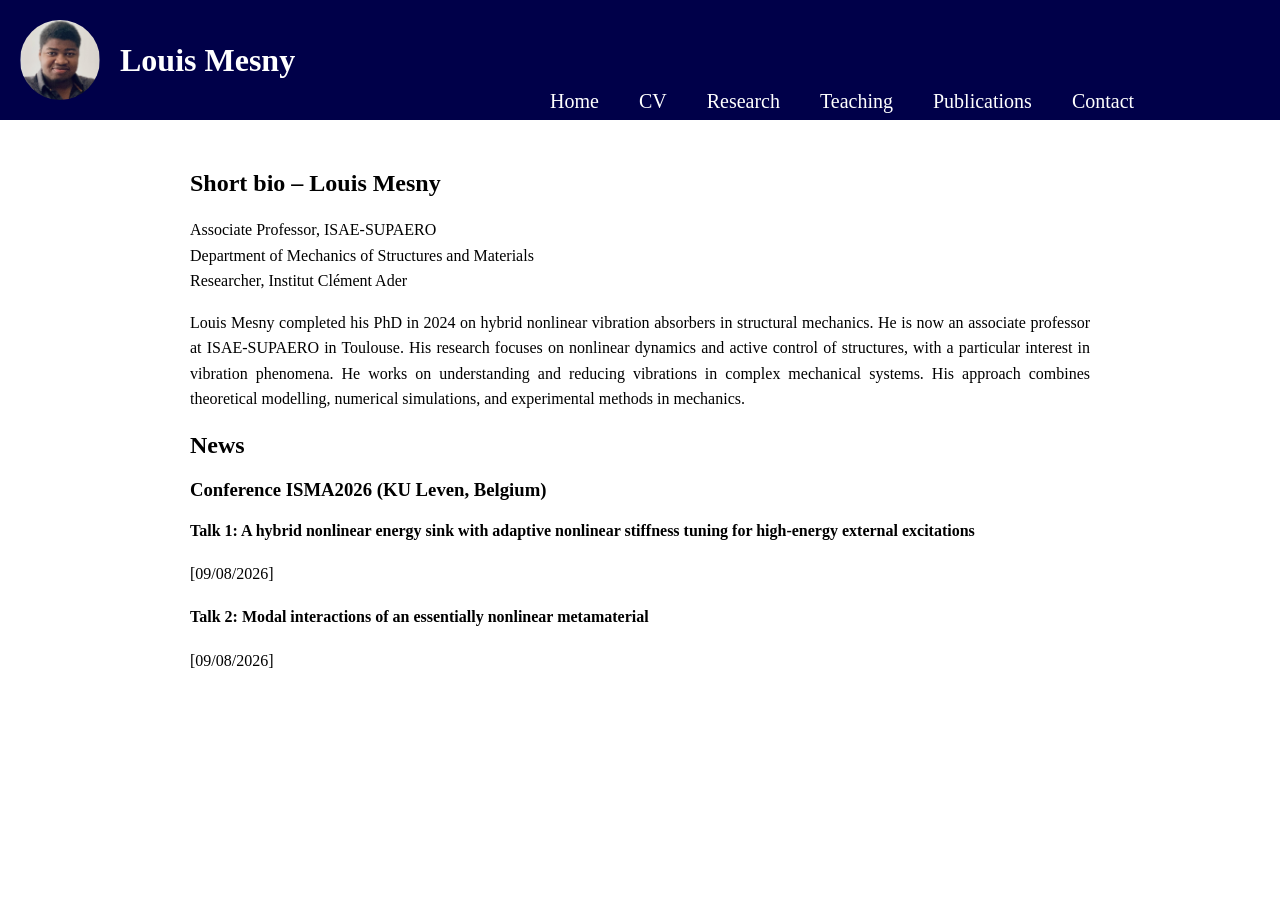
<file: index.html>
<!DOCTYPE html>
<html lang="en">
<head>
    <meta charset="UTF-8">
    <title>Louis Mesny website</title>
    <link rel="stylesheet" href="style.css">
</head>

<body>

    <header>
        <img src="louismesny_photo.png" alt="Louis Mesny">
        <h1>Louis Mesny</h1>

        <nav>
            <a href="index.html">Home</a>
            <a href="CV.html">CV</a>
            <a href="research.html">Research</a>
            <a href="teaching.html">Teaching</a>
            <a href="Publications.html">Publications</a>
            <a href="contact.html">Contact</a>
        </nav>
    </header>

    <main>
        <h2>Short bio – Louis Mesny</h2>

        <p>
            Associate Professor, ISAE‑SUPAERO<br>
            Department of Mechanics of Structures and Materials<br>
            Researcher, Institut Clément Ader
        </p>

        <p>
            Louis Mesny completed his PhD in 2024 on hybrid nonlinear vibration absorbers in structural mechanics.
            He is now an associate professor at ISAE‑SUPAERO in Toulouse.
            His research focuses on nonlinear dynamics and active control of structures, with a particular interest in vibration phenomena.
            He works on understanding and reducing vibrations in complex mechanical systems.
            His approach combines theoretical modelling, numerical simulations, and experimental methods in mechanics.
        </p>

        <!-- News section -->
        <section id="news">
            <h2>News</h2>

            <article class="news-item">
                <h3>Conference ISMA2026 (KU Leven, Belgium) </h3>
               <article class="news-item">
        <h4>Talk 1: A hybrid nonlinear energy sink with adaptive nonlinear stiffness tuning for high-energy external excitations </h4>
        <p class="news-date">[09/08/2026]</p>
    </article>

    <article class="news-item">
        <h4>Talk 2: Modal interactions of an essentially nonlinear metamaterial </h4>
        <p class="news-date">[09/08/2026]</p>
            </article>
        </section>

</body>
</html>
</file>
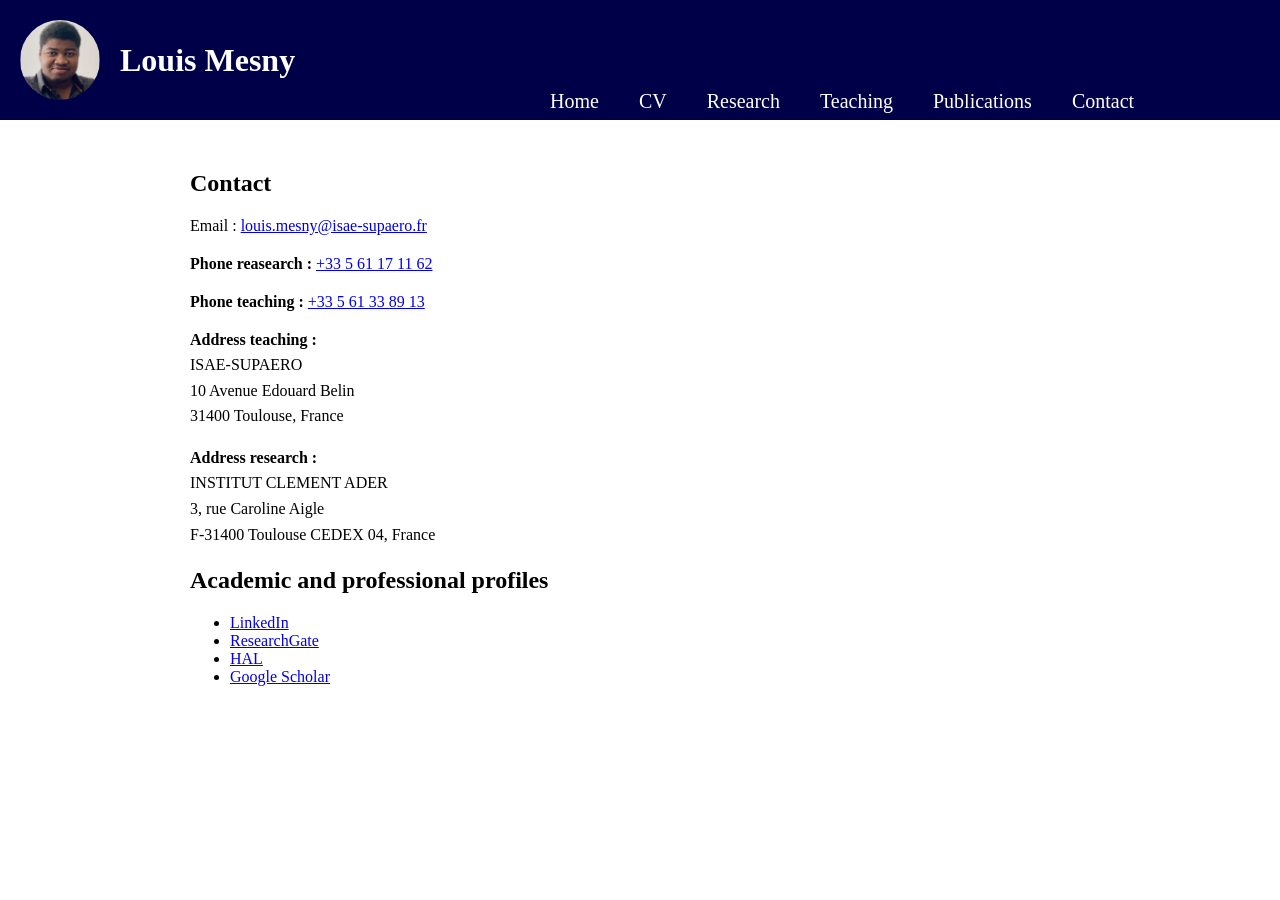
<file: contact.html>
<!DOCTYPE html>
<html lang="en">
<head>
    <meta charset="UTF-8">
    <title>Louis Mesny website</title>
    <link rel="stylesheet" href="style.css">
</head>

<body>

    <header>
        <img src="louismesny_photo.png" alt="Louis Mesny">
        <h1>Louis Mesny</h1>

        <nav>
            <a href="index.html">Home</a>
            <a href="CV.html">CV</a>
            <a href="research.html">Research</a>
            <a href="teaching.html">Teaching</a>
            <a href="Publications.html">Publications</a>
            <a href="contact.html">Contact</a>
        </nav>
    </header>
    <main>
        <h2>Contact</h2>
         Email : <a href="louis.mesny@isae-supaero.fr">louis.mesny@isae-supaero.fr</a>
        <p>
        <strong>Phone reasearch :</strong>
           <a href="tel:TON-NUMERO">+33 5 61 17 11 62 </a>
        </p>
        <strong>Phone teaching :</strong>
           <a href="tel:TON-NUMERO">+33 5 61 33 89 13</a>
        </p>

        <p>
        <strong>Address teaching :</strong><br>
        ISAE-SUPAERO<br>
        10 Avenue Edouard Belin<br>
        31400 Toulouse, France
        </p>
        <p>
        <strong>Address research :</strong><br>
        INSTITUT CLEMENT ADER<br>
        3, rue Caroline Aigle<br>
        F-31400 Toulouse CEDEX 04, France
        </p>



        <!-- Academic and professional profiles -->
        <section id="profiles">
            <h2>Academic and professional profiles</h2>
            <ul>
                <li>
                    <a href="https://www.linkedin.com/in/louismesny/" target="_blank" rel="noopener">
                        LinkedIn
                    </a>
                </li>
                <li>
                    <a href="https://www.researchgate.net/profile/Louis-Mesny?ev=hdr_xprf" target="_blank" rel="noopener">
                        ResearchGate
                    </a>
                </li>
                <li>
                    <a href="https://cv.hal.science/louis-mesny" target="_blank" rel="noopener">
                        HAL
                    </a>
                </li>
                <li>
                    <a href="https://scholar.google.com/citations?user=r_EopHsAAAAJ&hl=fr" target="_blank" rel="noopener">
                        Google Scholar
                    </a>
                </li>
            </ul>
        </section>
    </main>
        </main>
    

</body>
</html>
</file>
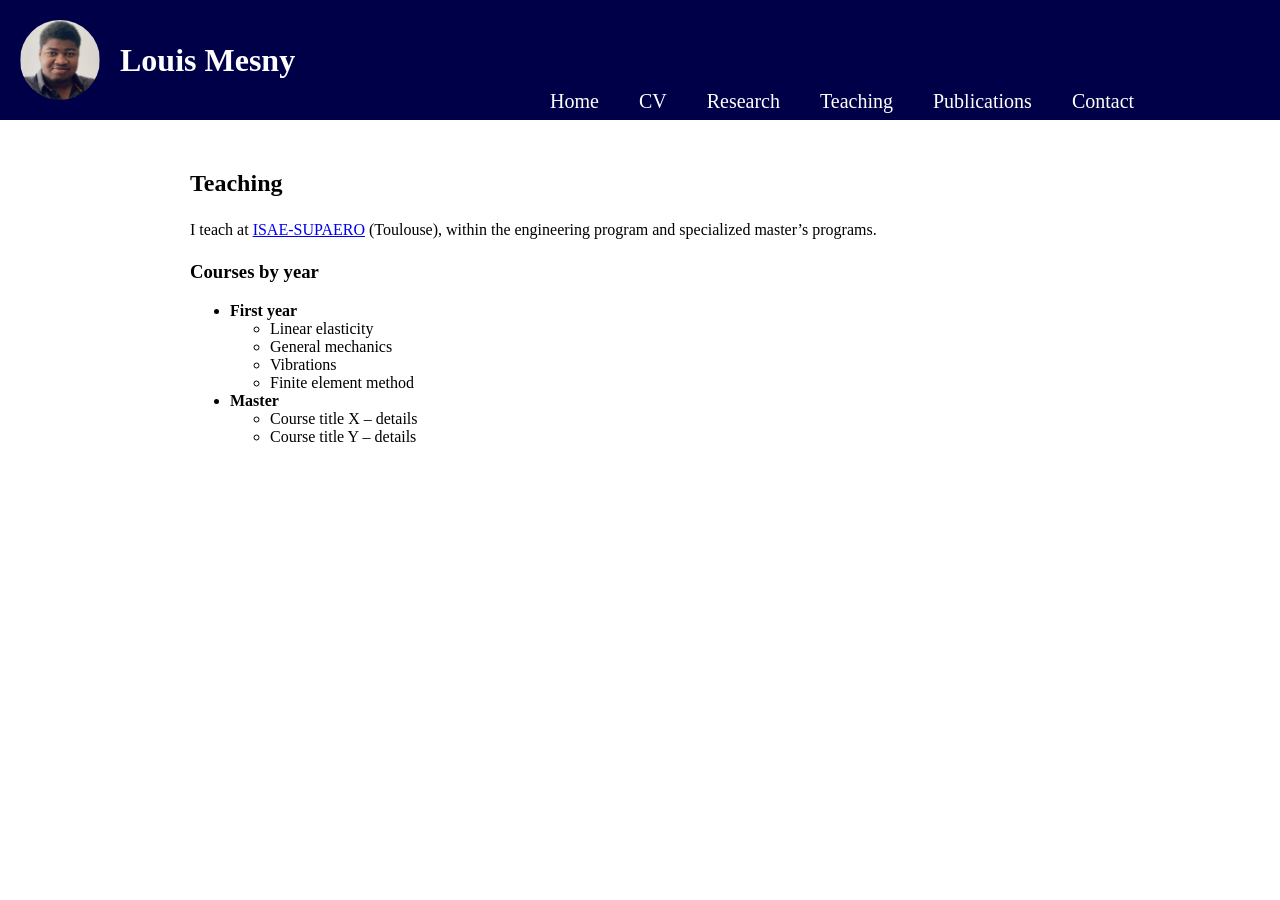
<file: teaching.html>
<!DOCTYPE html>
<html lang="en">
<head>
    <meta charset="UTF-8">
    <title>Louis Mesny website</title>
    <link rel="stylesheet" href="style.css">
</head>

<body>

    <header>
        <img src="louismesny_photo.png" alt="Louis Mesny">
        <h1>Louis Mesny</h1>

        <nav>
            <a href="index.html">Home</a>
            <a href="CV.html">CV</a>
            <a href="research.html">Research</a>
            <a href="teaching.html">Teaching</a>
            <a href="Publications.html">Publications</a>
            <a href="contact.html">Contact</a>
        </nav>
    </header>
    <main>
        <h2>Teaching</h2>

        <p>
            I teach at <a href="https://www.isae-supaero.fr/" target="_blank" rel="noopener">ISAE‑SUPAERO</a>
            (Toulouse), within the engineering program and specialized master’s programs.
        </p>

        <h3>Courses by year</h3>
        <ul>
            <li>
                <strong>First year</strong>
                <ul>
                    <li>Linear elasticity</li>
                    <li>General mechanics</li>
                    <li>Vibrations</li>
                    <li>Finite element method</li>
                </ul>
            </li>

    

            <li>
                <strong> Master</strong>
                <ul>
                    <li>Course title X – details</li>
                    <li>Course title Y – details</li>
                </ul>
            </li>
        </ul>
    </main>

</body>
</html>
</file>
<file: style.css>
body {
    margin: 0;
}

header {
    background-color: rgb(0,0,73);
    color: white;
    padding: 20px;
    display: flex;
    align-items: center;
    position: relative;
}

header img {
    width: 80px;
    height: 80px;
    object-fit: cover;
    border-radius: 50%;
    margin-right: 20px;
}

h1 {
    margin: 0;
}
nav {
    position: absolute;
    left: 550px;
    top: 90px;
    display: flex;
    gap: 40px;
    white-space: nowrap;
}

nav a {
    color: white;
    text-decoration: none;
    font-size: 20px;
}

nav a:hover {
    text-decoration: underline;
}
main {
    max-width: 900px;
    margin: 50px auto;
    padding: 0 30px;
}

main p {
    text-align: justify;
    line-height: 1.6;
}
</file>
